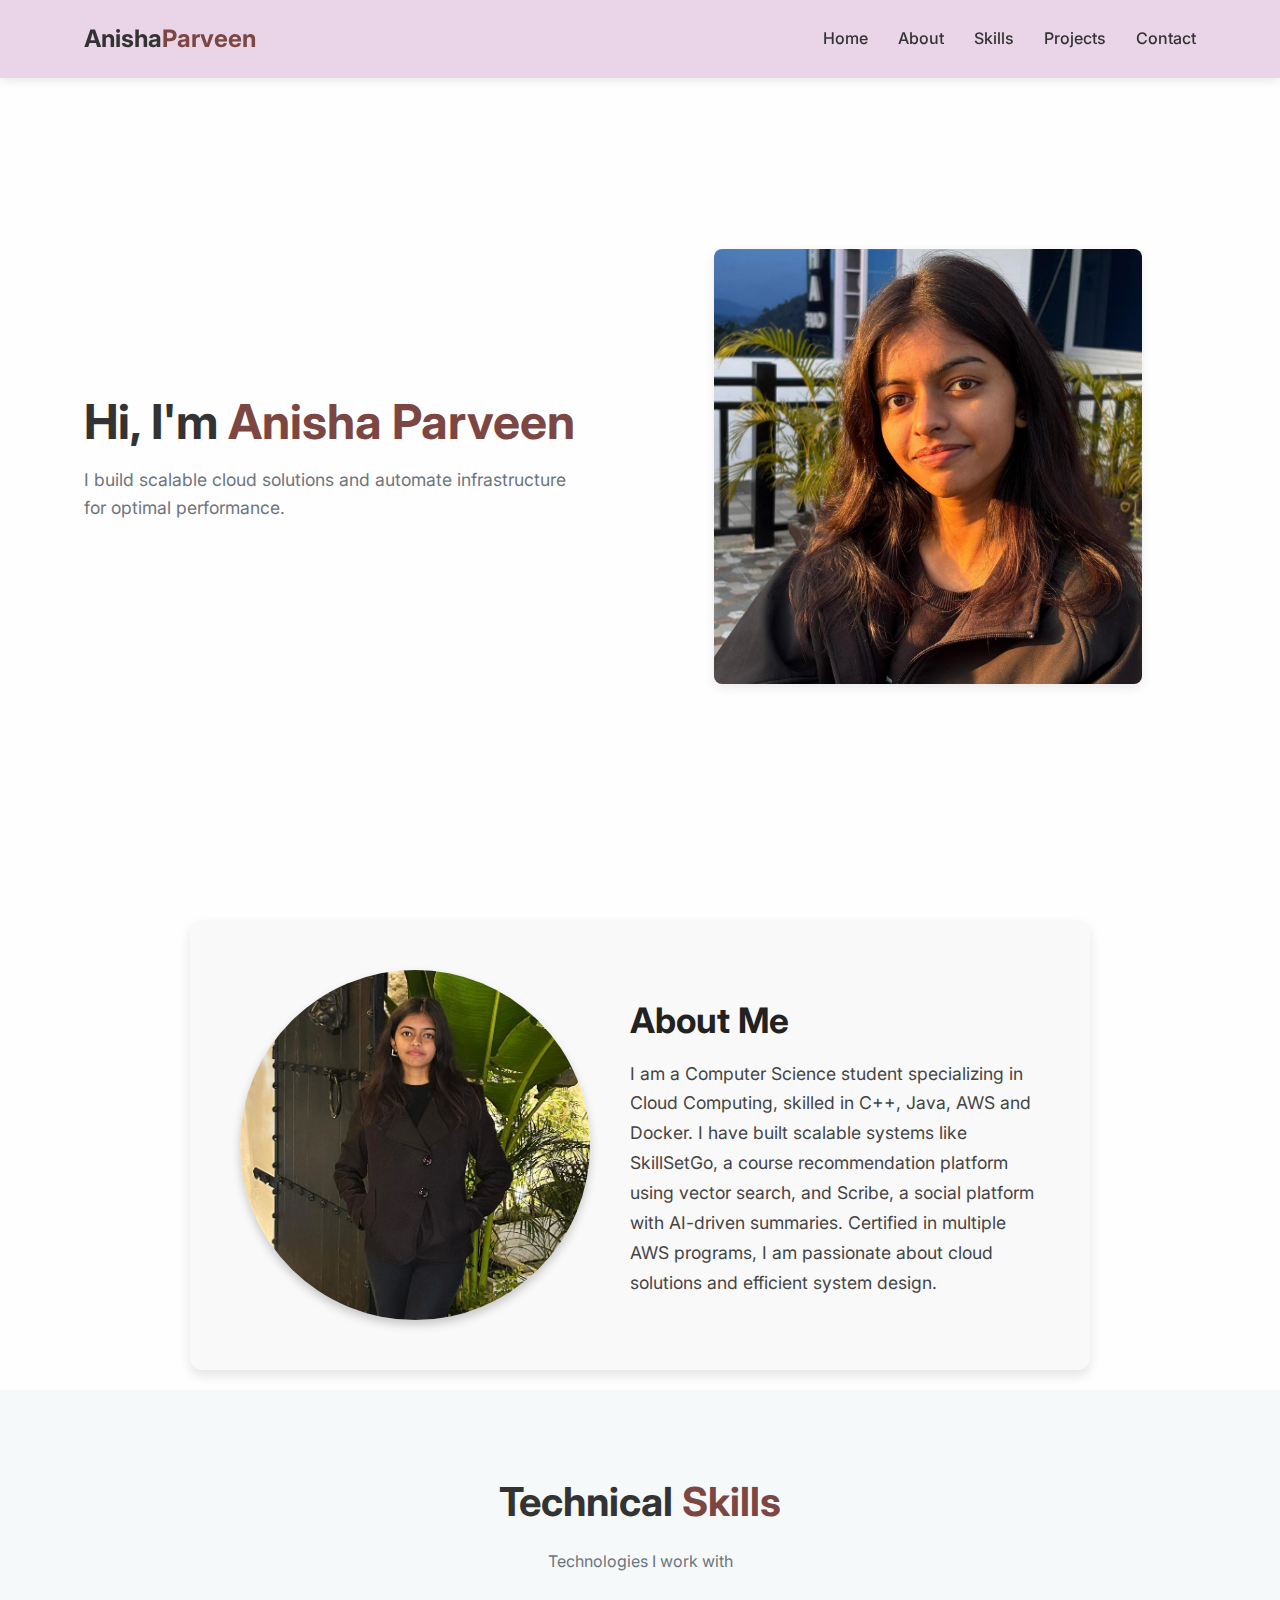
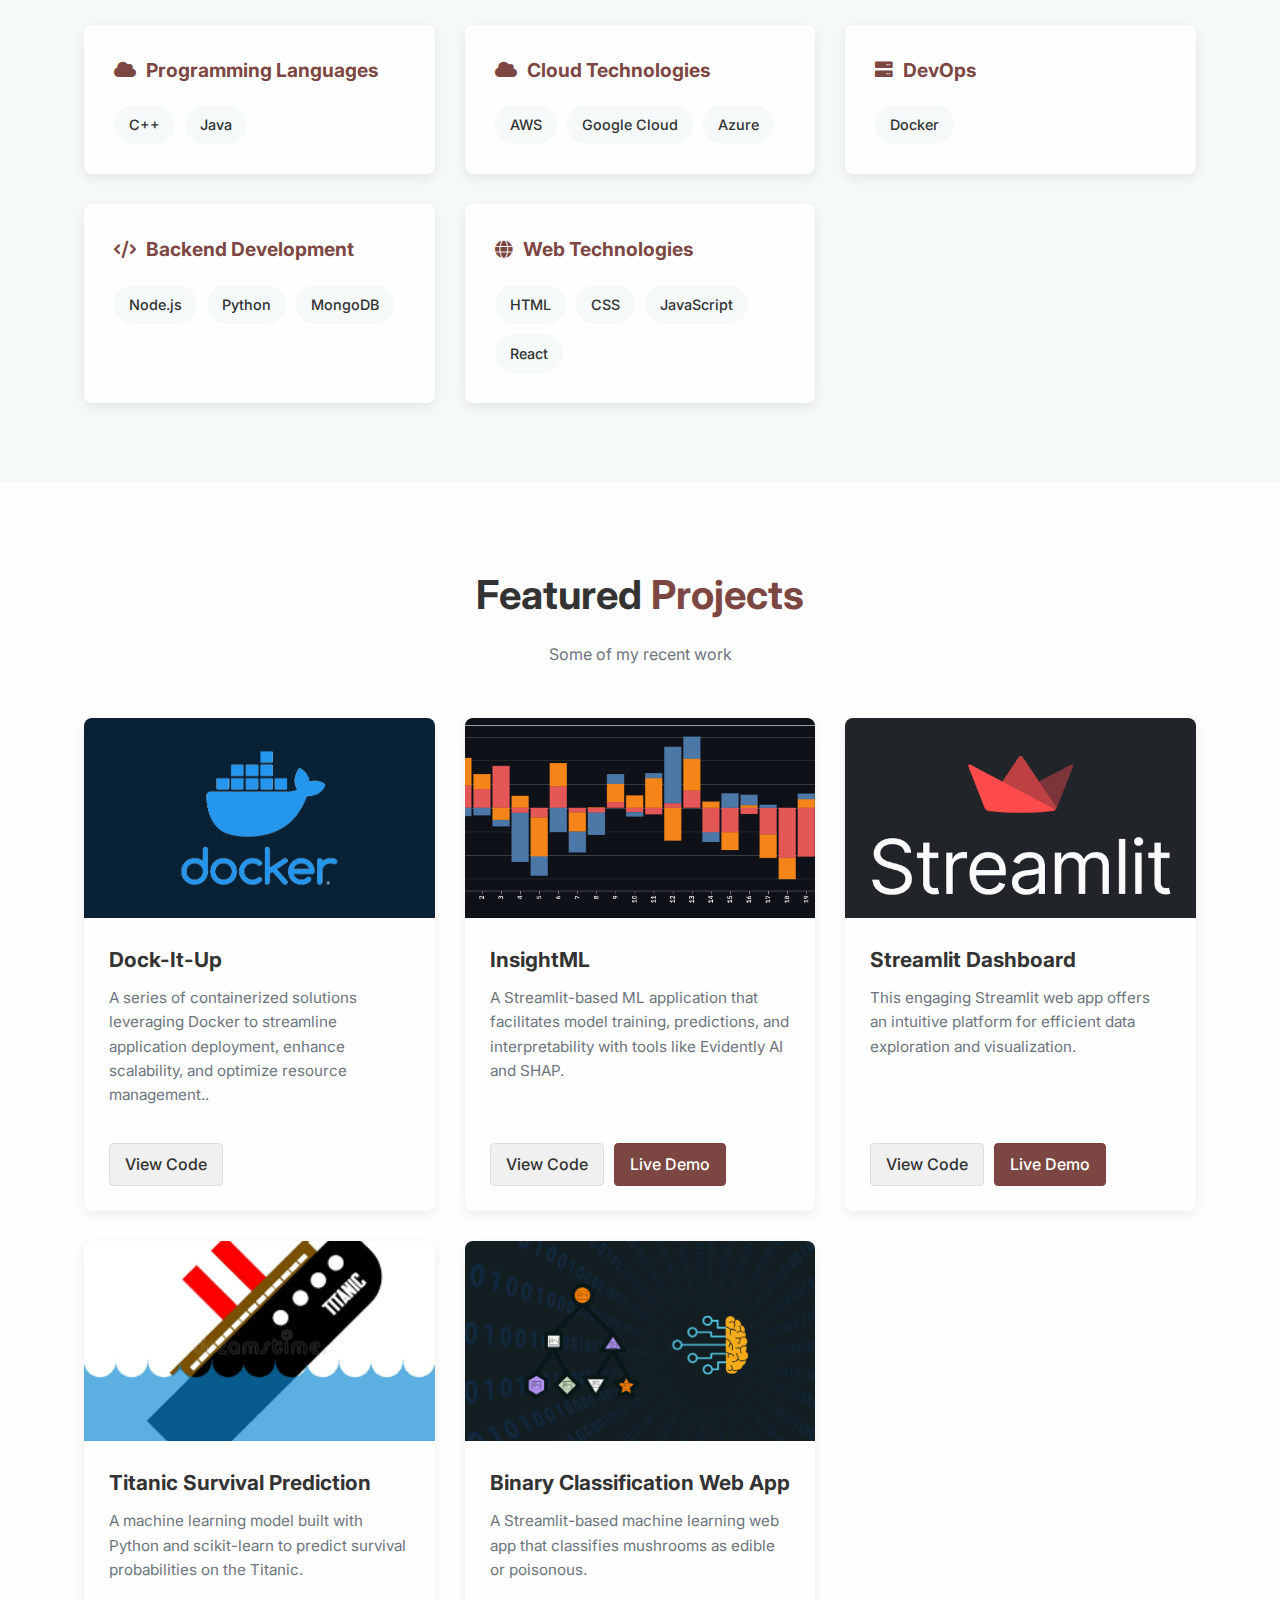
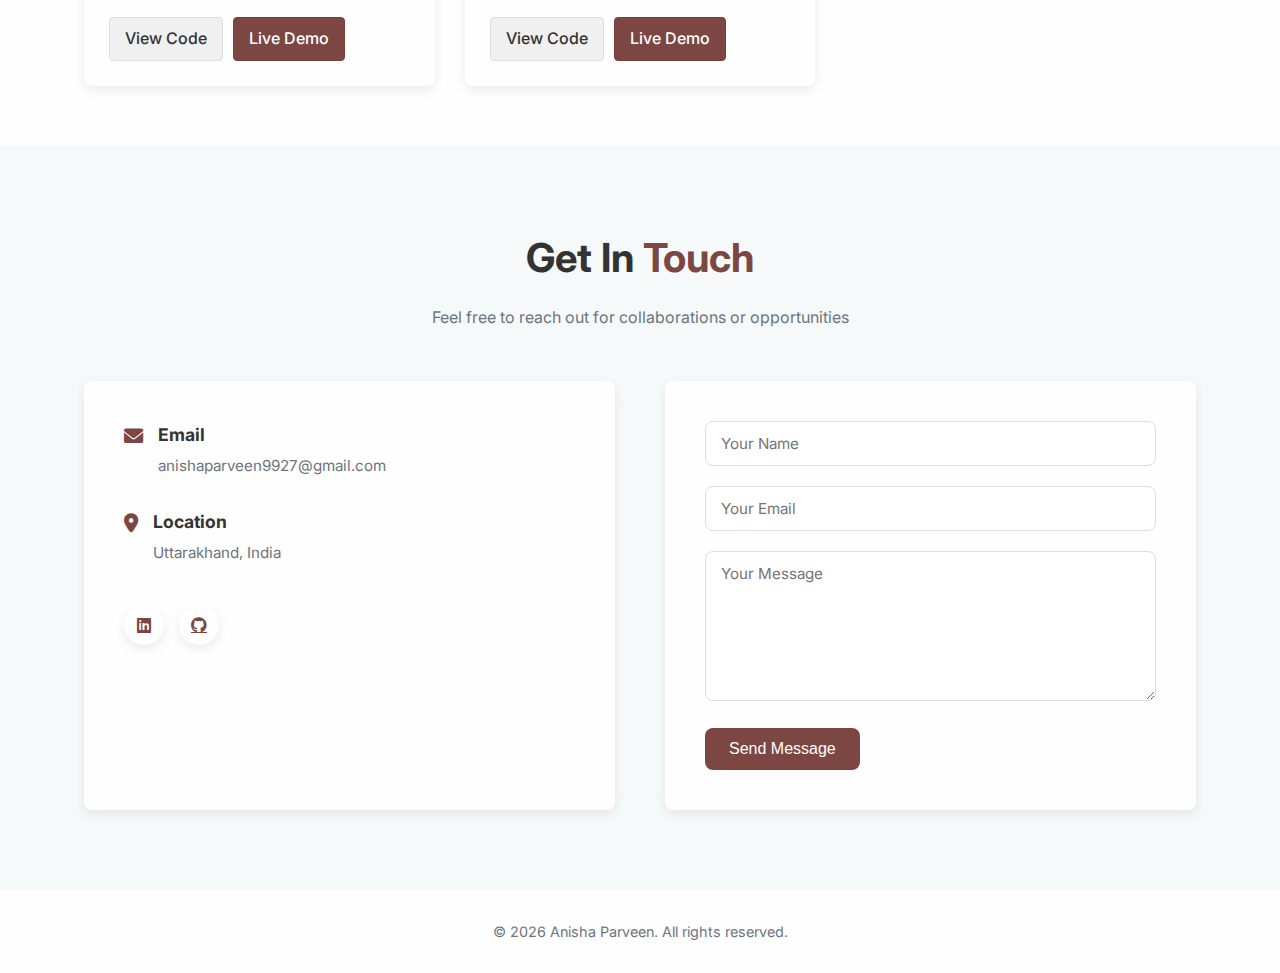
<file: index.html>
<!DOCTYPE html>
<html lang="en">
<head>
    <meta charset="UTF-8">
    <meta name="viewport" content="width=device-width, initial-scale=1.0">
    <title>Anisha Parveen</title>
    <link rel="stylesheet" href="styles.css">
    <link rel="stylesheet" href="https://cdnjs.cloudflare.com/ajax/libs/font-awesome/6.0.0-beta3/css/all.min.css">
    <link href="https://fonts.googleapis.com/css2?family=Inter:wght@300;400;500;600;700&display=swap" rel="stylesheet">
</head>
<body>
    <!-- Navbar -->
    <nav class="navbar">
        <div class="container">
            <a href="#" class="logo">Anisha<span>Parveen</span></a>
            <ul class="nav-links">
                <li><a href="#home">Home</a></li>
                <li><a href="#about">About</a></li>
                <li><a href="#skills">Skills</a></li>
                <li><a href="#work">Projects</a></li>
                <li><a href="#contact">Contact</a></li>
            </ul>
            <div class="hamburger">
                <div class="line"></div>
                <div class="line"></div>
                <div class="line"></div>
            </div>
        </div>
    </nav>

    <!-- Home Section -->
    <section id="home" class="home">
        <div class="container">
            <div class="home-content">
                <h1>Hi, I'm <span>Anisha Parveen</span></h1>
                <!-- <p class="subtitle">Cloud Computing Specialist | Backend Developer | DevOps Engineer</p> -->
                <p>I build scalable cloud solutions and automate infrastructure for optimal performance.</p>
            </div>
            <div class="home-image">
                <img src="img/profile.jpg" alt="Anisha Parveen">
            </div>
        </div>
    </section>

    <section id="about">
        <div class="about-image">
            <img src="img/profile1.jpg" alt="Anisha Praveen">
        </div>
        <div class="about-content">
            <h2>About Me</h2>
            <p>I am a Computer Science student specializing in Cloud Computing, skilled in C++, Java, AWS and Docker. I have built scalable systems like SkillSetGo, a course recommendation platform using vector search, and Scribe, a social platform with AI-driven summaries. Certified in multiple AWS programs, I am passionate about cloud solutions and efficient system design.</p>
            <!-- <p>I am particularly interested in personalized learning pathways and course recommendation systems. My projects focus on improving user experiences and optimizing system performance.</p> -->
        </div>
    </section>
    

   <!-- Skills Section -->
   <section id="skills" class="skills">
    <div class="container">
        <h2 class="section-title">Technical <span>Skills</span></h2>
        <p class="section-subtitle">Technologies I work with</p>
        <div class="skills-container">
            <div class="skill-category">
                <h3><i class="fas fa-cloud"></i> Programming Languages</h3>
                <div class="skill-tags">
                    <span>C++</span>
                    <span>Java</span>
                </div>
            </div>
            <div class="skill-category">
                <h3><i class="fas fa-cloud"></i> Cloud Technologies</h3>
                <div class="skill-tags">
                    <span>AWS</span>
                    <span>Google Cloud</span>
                    <span>Azure</span>
                </div>
            </div>
            
            <div class="skill-category">
                <h3><i class="fas fa-server"></i> DevOps</h3>
                <div class="skill-tags">
                    <span>Docker</span>
<!--                     <span>Kubernetes</span> -->
                </div>
            </div>
            
            <div class="skill-category">
                <h3><i class="fas fa-code"></i> Backend Development</h3>
                <div class="skill-tags">
                    <span>Node.js</span>
                    <span>Python</span>
                    <span>MongoDB</span>
                </div>
            </div>
            
            <div class="skill-category">
                <h3><i class="fas fa-globe"></i> Web Technologies</h3>
                <div class="skill-tags">
                    <span>HTML</span>
                    <span>CSS</span>
                    <span>JavaScript</span>
                    <span>React</span>
                </div>
            </div>
        </div>
    </div>
</section>


    <!-- Work Section -->
    <section id="work" class="work">
        <div class="container">
            <h2 class="section-title">Featured <span>Projects</span></h2>
            <p class="section-subtitle">Some of my recent work</p>
            <div class="projects-grid">
                <div class="project-card">
                    <div class="project-image">
                        <img src="img/project1.avif" alt="Dock-It-Up">
                    </div>
                    <div class="project-content">
                        <h3>Dock-It-Up</h3>
                        <p>A series of containerized solutions leveraging Docker to streamline application deployment, enhance scalability, and optimize resource management..</p>
                        <div class="project-buttons">
                            <a href="https://github.com/anisha992/Dock-It-Up" class="project-button code-button">View Code</a>
                            <!-- <a href="#" class="project-button demo-button">Live Demo</a> -->
                        </div>
                    </div>
                </div>
                <div class="project-card">
                    <div class="project-image">
                        <img src="img/project2.png" alt="InsightML">
                    </div>
                    <div class="project-content">
                        <h3>InsightML</h3>
                        <p>A Streamlit-based ML application that facilitates model training, predictions, and interpretability with tools like Evidently AI and SHAP.</p>
                        <div class="project-buttons">
                            <a href="https://github.com/anisha992/InsightML" class="project-button code-button">View Code</a>
                            <a href="https://insightml-75c9vyhfpc5ezb8k2pi353.streamlit.app/" class="project-button demo-button">Live Demo</a>
                        </div>
                    </div>
                </div>
                <div class="project-card">
                    <div class="project-image">
                        <img src="img/project3.png" alt="Streamlit Dashboard">
                    </div>
                    <div class="project-content">
                        <h3>Streamlit Dashboard</h3>
                        <p>This engaging Streamlit web app offers an intuitive platform for efficient data exploration and visualization.</p>
                        <div class="project-buttons">
                            <a href="https://github.com/anisha992/Streamlit-Dashboard" class="project-button code-button">View Code</a>
                            <a href="https://app-dashboard-juaecfjstscxmi2uurr6ra.streamlit.app/" class="project-button demo-button">Live Demo</a>
                        </div>
                    </div>
                </div>
                <div class="project-card">
                    <div class="project-image">
                        <img src="img/project4.png" alt="Titanic Survival Prediction">
                    </div>
                    <div class="project-content">
                        <h3>Titanic Survival Prediction</h3>
                        <p>A machine learning model built with Python and scikit-learn to predict survival probabilities on the Titanic.</p>
                        <div class="project-buttons">
                            <a href="https://github.com/anisha992/Titanic-Survival-Prediction" class="project-button code-button">View Code</a>
                            <a href="https://titanic-survival-prediction-imtbqclgze8shxwr2z75ns.streamlit.app/" class="project-button demo-button">Live Demo</a>
                        </div>
                    </div>
                </div>
                <div class="project-card">
                    <div class="project-image">
                        <img src="img/project5.png" alt="Binary Classification Web App">
                    </div>
                    <div class="project-content">
                        <h3>Binary Classification Web App</h3>
                        <p>A Streamlit-based machine learning web app that classifies mushrooms as edible or poisonous.</p>
                        <div class="project-buttons">
                            <a href="https://github.com/anisha992/Binary-Classification-Web-App" class="project-button code-button">View Code</a>
                            <a href="https://binary-classification-web-app-nu453cx2nh3j8appzksdekz.streamlit.app/" class="project-button demo-button">Live Demo</a>
                        </div>
                    </div>
                </div>
            </div>
        </div>
    </section>

    <!-- Contact Section -->
    <section id="contact" class="contact">
        <div class="container">
            <h2 class="section-title">Get In <span>Touch</span></h2>
            <p class="section-subtitle">Feel free to reach out for collaborations or opportunities</p>
            
            <div class="contact-content">
                <div class="contact-info">
                    <div class="info-item">
                        <i class="fas fa-envelope"></i>
                        <div>
                            <h4>Email</h4>
                            <p>anishaparveen9927@gmail.com</p>
                        </div>
                    </div>
                    <div class="info-item">
                        <i class="fas fa-map-marker-alt"></i>
                        <div>
                            <h4>Location</h4>
                            <p>Uttarakhand, India</p>
                        </div>
                    </div>
                    <div class="social-links">
                        <a href="https://www.linkedin.com/in/anisha-parveen-5b1657284/" target="_blank"><i class="fab fa-linkedin"></i></a>
                        <a href="https://github.com/anisha992" target="_blank"><i class="fab fa-github"></i></a>
                        <!-- <a href="https://twitter.com" target="_blank"><i class="fab fa-twitter"></i></a> -->
                    </div>
                </div>
                
                <form class="contact-form">
                    <div class="form-group">
                        <input type="text" placeholder="Your Name" required>
                    </div>
                    <div class="form-group">
                        <input type="email" placeholder="Your Email" required>
                    </div>
                    <div class="form-group">
                        <textarea placeholder="Your Message" required></textarea>
                    </div>
                    <button type="submit" class="btn">Send Message</button>
                </form>
            </div>
        </div>
    </section>

    <!-- Footer -->
    <footer class="footer">
        <div class="container">
            <p>&copy; <span id="year"></span> Anisha Parveen. All rights reserved.</p>
        </div>
    </footer>

    <script src="main.js"></script>
</body>
</html>
</file>
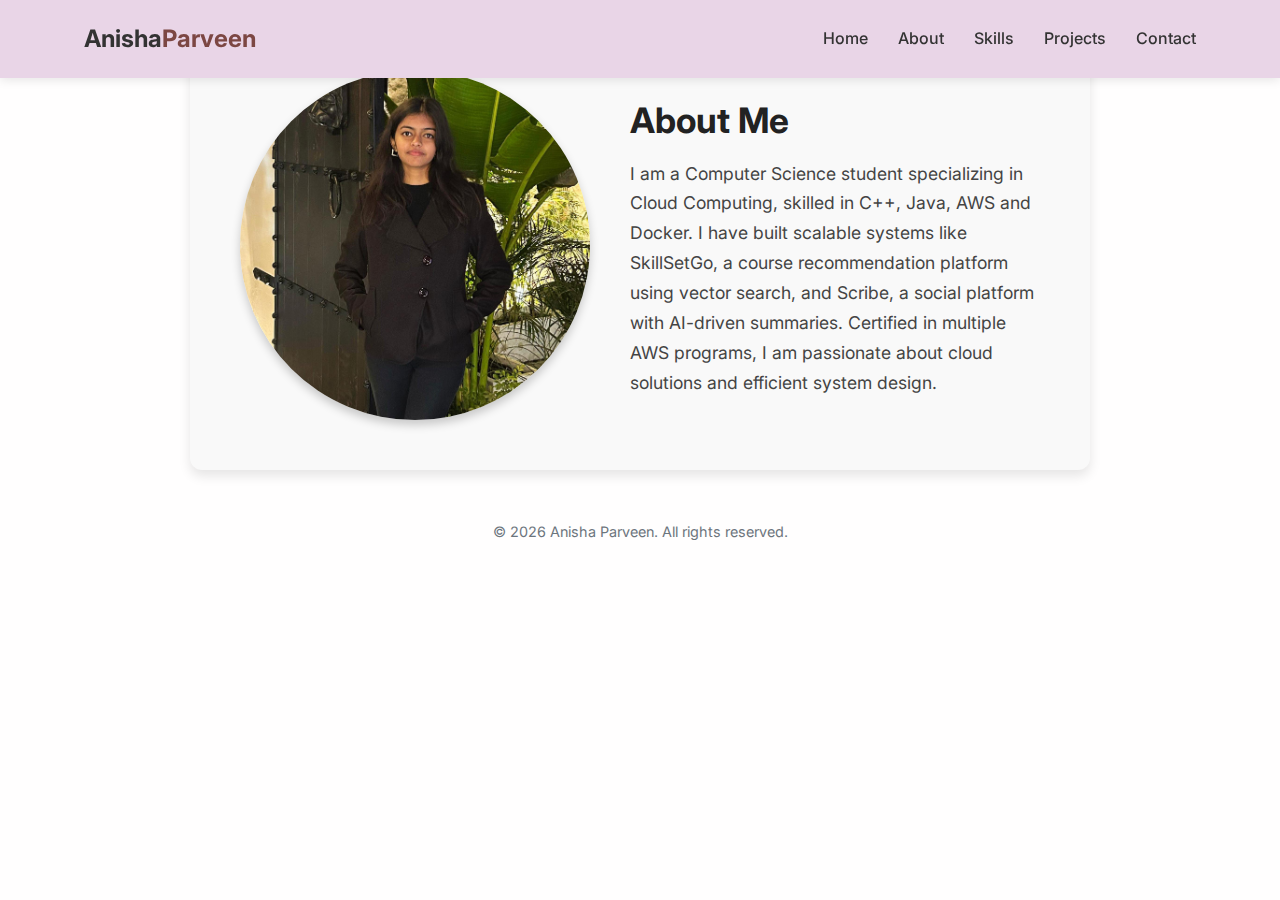
<file: about.html>
<!DOCTYPE html>
<html lang="en">
<head>
    <meta charset="UTF-8">
    <meta name="viewport" content="width=device-width, initial-scale=1.0">
    <title>About - Anisha Parveen</title>
    <link rel="stylesheet" href="styles.css">
    <link rel="stylesheet" href="https://cdnjs.cloudflare.com/ajax/libs/font-awesome/6.0.0-beta3/css/all.min.css">
    <link href="https://fonts.googleapis.com/css2?family=Inter:wght@300;400;500;600;700&display=swap" rel="stylesheet">
</head>
<body>
    <!-- Navbar -->
    <nav class="navbar">
        <div class="container">
            <a href="index.html" class="logo">Anisha<span>Parveen</span></a>
            <ul class="nav-links">
                <li><a href="index.html">Home</a></li>
                <li><a href="about.html">About</a></li>
                <li><a href="skills.html">Skills</a></li>
                <li><a href="projects.html">Projects</a></li>
                <li><a href="contact.html">Contact</a></li>
            </ul>
            <div class="hamburger">
                <div class="line"></div>
                <div class="line"></div>
                <div class="line"></div>
            </div>
        </div>
    </nav>

    <!-- About Section -->
    <div class="page-content">
        <section id="about">
            <div class="about-image">
                <img src="img/profile1.jpg" alt="Anisha Praveen">
            </div>
            <div class="about-content">
                <h2>About Me</h2>
                <p>I am a Computer Science student specializing in Cloud Computing, skilled in C++, Java, AWS and Docker. I have built scalable systems like SkillSetGo, a course recommendation platform using vector search, and Scribe, a social platform with AI-driven summaries. Certified in multiple AWS programs, I am passionate about cloud solutions and efficient system design.</p>
            </div>
        </section>
    </div>
    
    <!-- Footer -->
    <footer class="footer">
        <div class="container">
            <p>&copy; <span id="year"></span> Anisha Parveen. All rights reserved.</p>
        </div>
    </footer>

    <script src="main.js"></script>
</body>
</html>
</file>
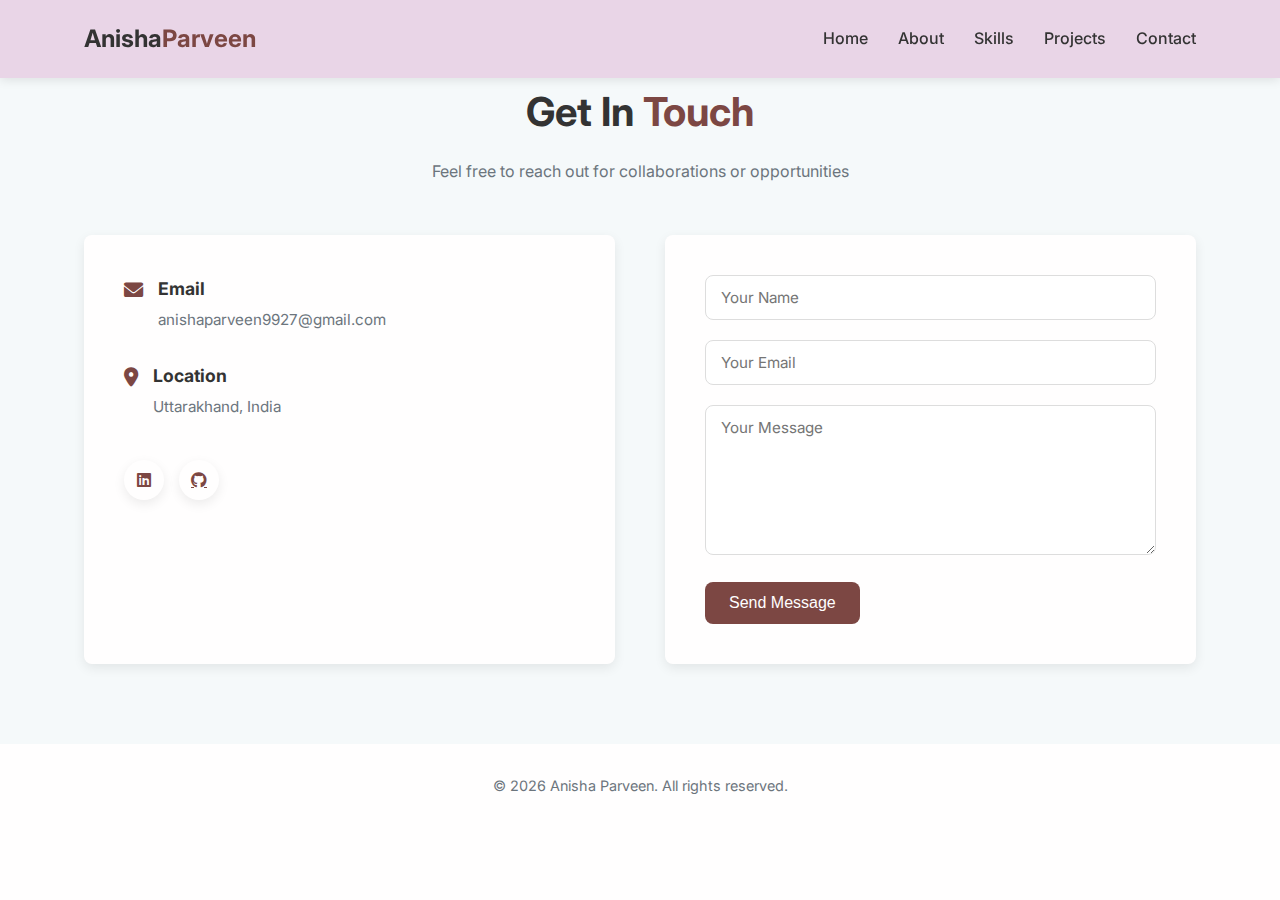
<file: contact.html>
<!DOCTYPE html>
<html lang="en">
<head>
    <meta charset="UTF-8">
    <meta name="viewport" content="width=device-width, initial-scale=1.0">
    <title>Contact - Anisha Parveen</title>
    <link rel="stylesheet" href="styles.css">
    <link rel="stylesheet" href="https://cdnjs.cloudflare.com/ajax/libs/font-awesome/6.0.0-beta3/css/all.min.css">
    <link href="https://fonts.googleapis.com/css2?family=Inter:wght@300;400;500;600;700&display=swap" rel="stylesheet">
</head>
<body>
    <!-- Navbar -->
    <nav class="navbar">
        <div class="container">
            <a href="index.html" class="logo">Anisha<span>Parveen</span></a>
            <ul class="nav-links">
                <li><a href="index.html">Home</a></li>
                <li><a href="about.html">About</a></li>
                <li><a href="skills.html">Skills</a></li>
                <li><a href="projects.html">Projects</a></li>
                <li><a href="contact.html">Contact</a></li>
            </ul>
            <div class="hamburger">
                <div class="line"></div>
                <div class="line"></div>
                <div class="line"></div>
            </div>
        </div>
    </nav>

    <!-- Contact Section -->
    <section id="contact" class="contact page-content">
        <div class="container">
            <h2 class="section-title">Get In <span>Touch</span></h2>
            <p class="section-subtitle">Feel free to reach out for collaborations or opportunities</p>
            
            <div class="contact-content">
                <div class="contact-info">
                    <div class="info-item">
                        <i class="fas fa-envelope"></i>
                        <div>
                            <h4>Email</h4>
                            <p>anishaparveen9927@gmail.com</p>
                        </div>
                    </div>
                    <div class="info-item">
                        <i class="fas fa-map-marker-alt"></i>
                        <div>
                            <h4>Location</h4>
                            <p>Uttarakhand, India</p>
                        </div>
                    </div>
                    <div class="social-links">
                        <a href="https://www.linkedin.com/in/anisha-parveen-5b1657284/" target="_blank"><i class="fab fa-linkedin"></i></a>
                        <a href="https://github.com/anisha992" target="_blank"><i class="fab fa-github"></i></a>
                    </div>
                </div>
                
                <form class="contact-form">
                    <div class="form-group">
                        <input type="text" placeholder="Your Name" required>
                    </div>
                    <div class="form-group">
                        <input type="email" placeholder="Your Email" required>
                    </div>
                    <div class="form-group">
                        <textarea placeholder="Your Message" required></textarea>
                    </div>
                    <button type="submit" class="btn">Send Message</button>
                </form>
            </div>
        </div>
    </section>

    <!-- Footer -->
    <footer class="footer">
        <div class="container">
            <p>&copy; <span id="year"></span> Anisha Parveen. All rights reserved.</p>
        </div>
    </footer>

    <script src="main.js"></script>
</body>
</html>
</file>
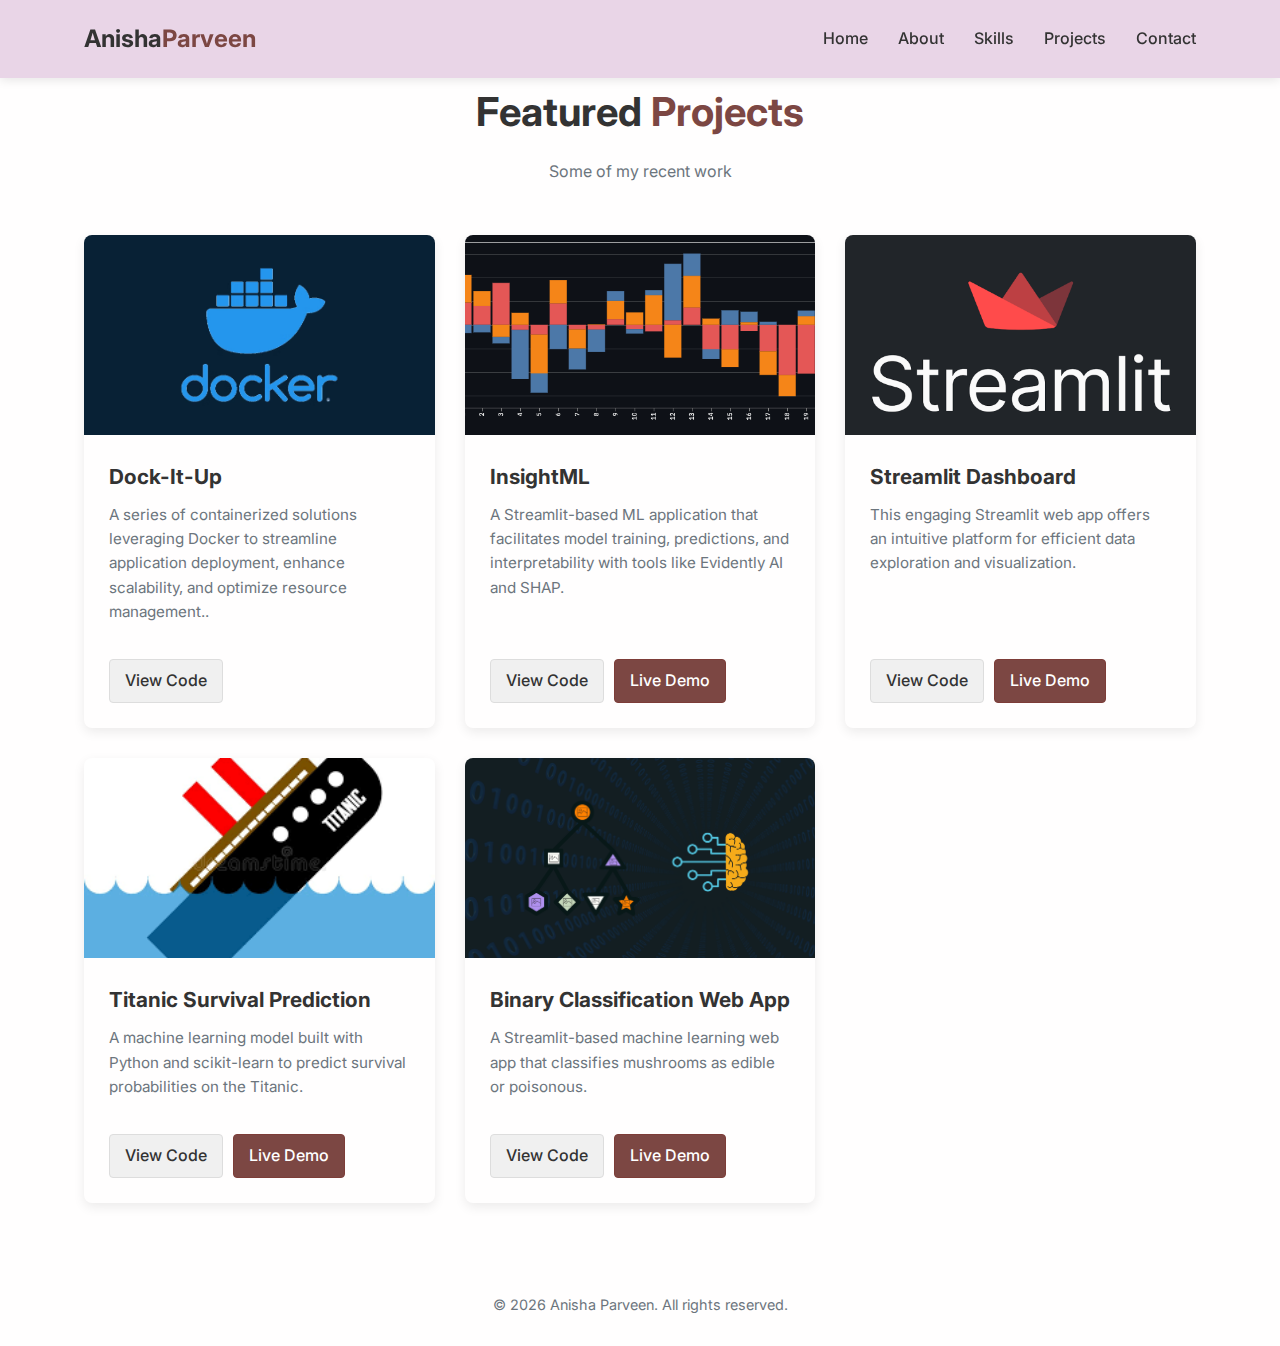
<file: projects.html>
<!DOCTYPE html>
<html lang="en">
<head>
    <meta charset="UTF-8">
    <meta name="viewport" content="width=device-width, initial-scale=1.0">
    <title>Projects - Anisha Parveen</title>
    <link rel="stylesheet" href="styles.css">
    <link rel="stylesheet" href="https://cdnjs.cloudflare.com/ajax/libs/font-awesome/6.0.0-beta3/css/all.min.css">
    <link href="https://fonts.googleapis.com/css2?family=Inter:wght@300;400;500;600;700&display=swap" rel="stylesheet">
</head>
<body>
    <!-- Navbar -->
    <nav class="navbar">
        <div class="container">
            <a href="index.html" class="logo">Anisha<span>Parveen</span></a>
            <ul class="nav-links">
                <li><a href="index.html">Home</a></li>
                <li><a href="about.html">About</a></li>
                <li><a href="skills.html">Skills</a></li>
                <li><a href="projects.html">Projects</a></li>
                <li><a href="contact.html">Contact</a></li>
            </ul>
            <div class="hamburger">
                <div class="line"></div>
                <div class="line"></div>
                <div class="line"></div>
            </div>
        </div>
    </nav>

    <!-- Projects Section -->
    <section id="work" class="work page-content">
        <div class="container">
            <h2 class="section-title">Featured <span>Projects</span></h2>
            <p class="section-subtitle">Some of my recent work</p>
            <div class="projects-grid">
                <div class="project-card">
                    <div class="project-image">
                        <img src="img/project1.avif" alt="Dock-It-Up">
                    </div>
                    <div class="project-content">
                        <h3>Dock-It-Up</h3>
                        <p>A series of containerized solutions leveraging Docker to streamline application deployment, enhance scalability, and optimize resource management..</p>
                        <div class="project-buttons">
                            <a href="https://github.com/anisha992/Dock-It-Up" class="project-button code-button">View Code</a>
                        </div>
                    </div>
                </div>
                <div class="project-card">
                    <div class="project-image">
                        <img src="img/project2.png" alt="InsightML">
                    </div>
                    <div class="project-content">
                        <h3>InsightML</h3>
                        <p>A Streamlit-based ML application that facilitates model training, predictions, and interpretability with tools like Evidently AI and SHAP.</p>
                        <div class="project-buttons">
                            <a href="https://github.com/anisha992/InsightML" class="project-button code-button">View Code</a>
                            <a href="https://insightml-vo9r5de4g8thgpvmkt5jas.streamlit.app/" class="project-button demo-button">Live Demo</a>
                        </div>
                    </div>
                </div>
                <div class="project-card">
                    <div class="project-image">
                        <img src="img/project3.png" alt="Streamlit Dashboard">
                    </div>
                    <div class="project-content">
                        <h3>Streamlit Dashboard</h3>
                        <p>This engaging Streamlit web app offers an intuitive platform for efficient data exploration and visualization.</p>
                        <div class="project-buttons">
                            <a href="https://github.com/anisha992/Streamlit-Dashboard" class="project-button code-button">View Code</a>
                            <a href="https://app-dashboard-juaecfjstscxmi2uurr6ra.streamlit.app/" class="project-button demo-button">Live Demo</a>
                        </div>
                    </div>
                </div>
                <div class="project-card">
                    <div class="project-image">
                        <img src="img/project4.png" alt="Titanic Survival Prediction">
                    </div>
                    <div class="project-content">
                        <h3>Titanic Survival Prediction</h3>
                        <p>A machine learning model built with Python and scikit-learn to predict survival probabilities on the Titanic.</p>
                        <div class="project-buttons">
                            <a href="https://github.com/anisha992/Titanic-Survival-Prediction" class="project-button code-button">View Code</a>
                            <a href="https://titanic-survival-prediction-imtbqclgze8shxwr2z75ns.streamlit.app/" class="project-button demo-button">Live Demo</a>
                        </div>
                    </div>
                </div>
                <div class="project-card">
                    <div class="project-image">
                        <img src="img/project5.png" alt="Binary Classification Web App">
                    </div>
                    <div class="project-content">
                        <h3>Binary Classification Web App</h3>
                        <p>A Streamlit-based machine learning web app that classifies mushrooms as edible or poisonous.</p>
                        <div class="project-buttons">
                            <a href="https://github.com/anisha992/Binary-Classification-Web-App" class="project-button code-button">View Code</a>
                            <a href="https://binary-classification-web-app-nu453cx2nh3j8appzksdekz.streamlit.app/" class="project-button demo-button">Live Demo</a>
                        </div>
                    </div>
                </div>
            </div>
        </div>
    </section>

    <!-- Footer -->
    <footer class="footer">
        <div class="container">
            <p>&copy; <span id="year"></span> Anisha Parveen. All rights reserved.</p>
        </div>
    </footer>

    <script src="main.js"></script>
</body>
</html>
</file>
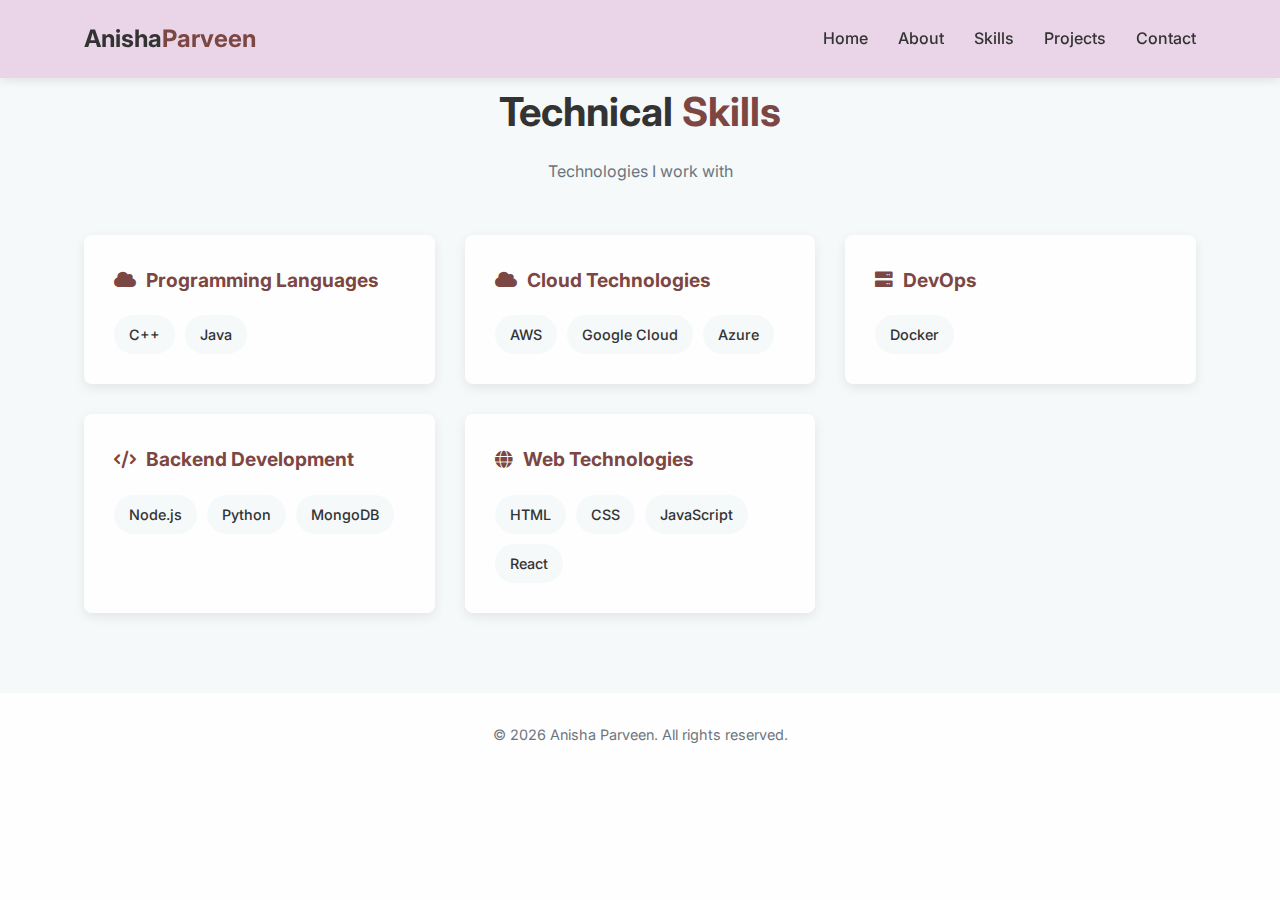
<file: skills.html>
<!DOCTYPE html>
<html lang="en">
<head>
    <meta charset="UTF-8">
    <meta name="viewport" content="width=device-width, initial-scale=1.0">
    <title>Skills - Anisha Parveen</title>
    <link rel="stylesheet" href="styles.css">
    <link rel="stylesheet" href="https://cdnjs.cloudflare.com/ajax/libs/font-awesome/6.0.0-beta3/css/all.min.css">
    <link href="https://fonts.googleapis.com/css2?family=Inter:wght@300;400;500;600;700&display=swap" rel="stylesheet">
</head>
<body>
    <!-- Navbar -->
    <nav class="navbar">
        <div class="container">
            <a href="index.html" class="logo">Anisha<span>Parveen</span></a>
            <ul class="nav-links">
                <li><a href="index.html">Home</a></li>
                <li><a href="about.html">About</a></li>
                <li><a href="skills.html">Skills</a></li>
                <li><a href="projects.html">Projects</a></li>
                <li><a href="contact.html">Contact</a></li>
            </ul>
            <div class="hamburger">
                <div class="line"></div>
                <div class="line"></div>
                <div class="line"></div>
            </div>
        </div>
    </nav>

    <!-- Skills Section -->
    <section id="skills" class="skills page-content">
        <div class="container">
            <h2 class="section-title">Technical <span>Skills</span></h2>
            <p class="section-subtitle">Technologies I work with</p>
            <div class="skills-container">
                <div class="skill-category">
                    <h3><i class="fas fa-cloud"></i> Programming Languages</h3>
                    <div class="skill-tags">
                        <span>C++</span>
                        <span>Java</span>
                    </div>
                </div>
                <div class="skill-category">
                    <h3><i class="fas fa-cloud"></i> Cloud Technologies</h3>
                    <div class="skill-tags">
                        <span>AWS</span>
                        <span>Google Cloud</span>
                        <span>Azure</span>
                    </div>
                </div>
                
                <div class="skill-category">
                    <h3><i class="fas fa-server"></i> DevOps</h3>
                    <div class="skill-tags">
                        <span>Docker</span>
                    </div>
                </div>
                
                <div class="skill-category">
                    <h3><i class="fas fa-code"></i> Backend Development</h3>
                    <div class="skill-tags">
                        <span>Node.js</span>
                        <span>Python</span>
                        <span>MongoDB</span>
                    </div>
                </div>
                
                <div class="skill-category">
                    <h3><i class="fas fa-globe"></i> Web Technologies</h3>
                    <div class="skill-tags">
                        <span>HTML</span>
                        <span>CSS</span>
                        <span>JavaScript</span>
                        <span>React</span>
                    </div>
                </div>
            </div>
        </div>
    </section>

    <!-- Footer -->
    <footer class="footer">
        <div class="container">
            <p>&copy; <span id="year"></span> Anisha Parveen. All rights reserved.</p>
        </div>
    </footer>

    <script src="main.js"></script>
</body>
</html>
</file>
<file: styles.css>
/* Modern Teal Theme Base Styles */
:root {
    --primary-color: #7c4743;  /* Changed to #ad9290 */
    --primary-dark: #615c56;  /* Adjusted for darker shade */
    --secondary-color: #F5F9FA;
    --text-color: #333333;
    --light-text: #6C757D;
    --white: #fffefe;
    --border-radius: 8px;
    --box-shadow: 0 4px 12px rgba(0, 0, 0, 0.08);
    --transition: all 0.3s ease;
}

* {
    margin: 0;
    padding: 0;
    box-sizing: border-box;
}

body {
    font-family: 'Inter', sans-serif;
    line-height: 1.6;
    color: var(--text-color);
    background-color: var(--white);
    overflow-x: hidden;
}

.container {
    width: 90%;
    max-width: 1200px;
    margin: 0 auto;
    padding: 0 20px;
}

section {
    padding: 80px 0;
}

.section-title {
    font-size: 2.5rem;
    font-weight: 700;
    margin-bottom: 15px;
    text-align: center;
}

.section-title span {
    color: var(--primary-color);
}

.section-subtitle {
    font-size: 1rem;
    color: var(--light-text);
    text-align: center;
    margin-bottom: 50px;
}

.btn {
    display: inline-block;
    padding: 12px 24px;
    background-color: var(--primary-color);
    color: var(--white);
    border: none;
    border-radius: var(--border-radius);
    font-size: 1rem;
    font-weight: 500;
    text-decoration: none;
    cursor: pointer;
    transition: var(--transition);
}

.btn:hover {
    background-color: var(--primary-dark);
    transform: translateY(-3px);
    box-shadow: var(--box-shadow);
}

/* Navbar Styles */
.navbar {
    position: fixed;
    top: 0;
    left: 0;
    width: 100%;
    background-color: #e9d5e7;
    box-shadow: 0 2px 10px rgba(0, 0, 0, 0.1);
    z-index: 1000;
    padding: 20px 0;
    transition: var(--transition);
}

.navbar .container {
    display: flex;
    justify-content: space-between;
    align-items: center;
}

.logo {
    font-size: 1.5rem;
    font-weight: 700;
    color: var(--text-color);
    text-decoration: none;
}

.logo span {
    color: var(--primary-color);
}

.nav-links {
    display: flex;
    list-style: none;
}

.nav-links li {
    margin-left: 30px;
}

.nav-links a {
    color: var(--text-color);
    text-decoration: none;
    font-weight: 500;
    transition: var(--transition);
}

.nav-links a:hover {
    color: var(--primary-color);
}

.hamburger {
    display: none;
    cursor: pointer;
}

.hamburger .line {
    width: 25px;
    height: 3px;
    background-color: var(--text-color);
    margin: 5px;
    transition: var(--transition);
}

/* Home Section */
.home {
    padding-top: 120px;
    min-height: 100vh;
    display: flex;
    align-items: center;
}

.home .container {
    display: flex;
    align-items: center;
    justify-content: space-between;
}

.home-content {
    flex: 1;
    padding-right: 40px;
}

.home-content h1 {
    font-size: 3rem;
    font-weight: 700;
    margin-bottom: 15px;
    line-height: 1.2;
}

.home-content h1 span {
    color: var(--primary-color);
}

.home-content .subtitle {
    font-size: 1.2rem;
    color: var(--primary-color);
    margin-bottom: 15px;
    font-weight: 500;
}

.home-content p {
    font-size: 1.1rem;
    margin-bottom: 25px;
    color: var(--light-text);
    max-width: 500px;
}

.home-image {
    flex: 1;
    text-align: center;
}

.home-image img {
    max-width: 80%;
    height: 80%;
    border-radius: var(--border-radius);
    box-shadow: var(--box-shadow);
}
/* About */
#about {
    background-color: #f9f9f9;
    padding: 50px;
    border-radius: 12px;
    box-shadow: 0 6px 12px rgba(0, 0, 0, 0.1);
    margin: 20px auto;
    max-width: 900px;
    display: flex;
    align-items: center; /* Ensures proper vertical alignment */
    gap: 40px;
    flex-wrap: wrap; /* Ensures responsiveness */
}

.about-image {
    flex-shrink: 0;
    display: flex;
    justify-content: center;
    align-items: center;
}

.about-image img {
    width: 350px;
    height: 350px;
    border-radius: 50%;
    object-fit: cover;
    box-shadow: 0 5px 10px rgba(0, 0, 0, 0.2);
}

.about-content {
    flex: 1; /* Ensures text takes up available space */
    display: flex;
    flex-direction: column;
    justify-content: center; /* Centers text vertically */
    max-width: 600px;
}

#about h2 {
    color: #222;
    font-size: 2.2rem;
    margin-bottom: 10px;
}

#about p {
    color: #444;
    font-size: 1.1rem;
    line-height: 1.7;
}

/* Mobile Responsiveness */
@media (max-width: 768px) {
    #about {
        flex-direction: column;
        text-align: center;
        padding: 40px;
    }

    .about-image img {
        width: 400px;  /* Increased from 190px */
        height: 400px; /* Increased from 190px */
        border-radius: 50%;
        object-fit: cover;
        box-shadow: 0 5px 10px rgba(0, 0, 0, 0.2);
    }

    .about-content {
        max-width: 100%;
    }
}


/* Skills Section */
.skills {
    background-color: var(--secondary-color);
}

.skills-container {
    display: grid;
    grid-template-columns: repeat(auto-fill, minmax(280px, 1fr));
    gap: 30px;
    margin-top: 50px;
}

.skill-category {
    background-color: var(--white);
    padding: 30px;
    border-radius: var(--border-radius);
    box-shadow: var(--box-shadow);
    transition: var(--transition);
}

.skill-category:hover {
    transform: translateY(-5px);
}

.skill-category h3 {
    font-size: 1.2rem;
    margin-bottom: 20px;
    display: flex;
    align-items: center;
    gap: 10px;
    color: var(--primary-color);
}

.skill-category h3 i {
    font-size: 1.1rem;
}

.skill-tags {
    display: flex;
    flex-wrap: wrap;
    gap: 10px;
}

.skill-tags span {
    background-color: var(--secondary-color);
    color: var(--text-color);
    padding: 8px 15px;
    border-radius: 30px;
    font-size: 0.9rem;
    font-weight: 500;
}

/* Work Section */
.work {
    padding-bottom: 60px;
}

.projects-grid {
    display: grid;
    grid-template-columns: repeat(auto-fill, minmax(300px, 1fr));
    gap: 30px;
    margin-top: 50px;
}

.project-card {
    background-color: var(--white);
    border-radius: var(--border-radius);
    overflow: hidden;
    box-shadow: var(--box-shadow);
    transition: var(--transition);
    display: flex;
    flex-direction: column;
}

.project-card:hover {
    transform: translateY(-10px);
    box-shadow: 0 10px 20px rgba(0, 0, 0, 0.1);
}

.project-image {
    height: 200px;
    overflow: hidden;
}

.project-image img {
    width: 100%;
    height: 100%;
    object-fit: cover;
    transition: transform 0.5s ease;
}

.project-card:hover .project-image img {
    transform: scale(1.05);
}

.project-content {
    padding: 25px;
    flex-grow: 1;
    display: flex;
    flex-direction: column;
}

.project-content h3 {
    font-size: 1.3rem;
    margin-bottom: 10px;
}

.project-content p {
    color: var(--light-text);
    margin-bottom: 20px;
    font-size: 0.95rem;
    flex-grow: 1;
}

.project-tech {
    display: flex;
    flex-wrap: wrap;
    gap: 8px;
    margin-bottom: 20px;
}

.project-tech span {
    background-color: var(--secondary-color);
    color: var(--primary-color);
    padding: 6px 12px;
    border-radius: 30px;
    font-size: 0.8rem;
    font-weight: 500;
}

.project-link {
    color: var(--primary-color);
    font-weight: 600;
    text-decoration: none;
    transition: var(--transition);
    align-self: flex-start;
}

.project-link:hover {
    color: var(--primary-dark);
}

.project-link::after {
    content: '→';
    margin-left: 5px;
    transition: var(--transition);
}

.project-link:hover::after {
    margin-left: 10px;
}
.project-buttons {
    display: flex;
    gap: 10px;
    margin-top: 15px;
}

.project-button {
    padding: 8px 15px;
    border-radius: 4px;
    text-decoration: none;
    font-weight: 500;
    transition: all 0.3s ease;
}

.code-button {
    background-color: #f0f0f0;
    color: #333;
    border: 1px solid #ddd;
}

.code-button:hover {
    background-color: #e0e0e0;
}

.demo-button {
    background-color:  #7c4743;
    color: white;
    border: 1px solid  #7d3d38;
}

.demo-button:hover {
    background-color:  #884e4a;
}

/* Contact Section */
.contact {
    background-color: var(--secondary-color);
}

.contact-content {
    display: grid;
    grid-template-columns: 1fr 1fr;
    gap: 50px;
    margin-top: 50px;
}

.contact-info {
    background-color: var(--white);
    padding: 40px;
    border-radius: var(--border-radius);
    box-shadow: var(--box-shadow);
}

.info-item {
    display: flex;
    align-items: flex-start;
    gap: 15px;
    margin-bottom: 30px;
}

.info-item i {
    font-size: 1.2rem;
    color: var(--primary-color);
    margin-top: 5px;
}

.info-item h4 {
    font-size: 1.1rem;
    margin-bottom: 5px;
}

.info-item p {
    color: var(--light-text);
    font-size: 0.95rem;
}

.social-links {
    display: flex;
    gap: 15px;
    margin-top: 40px;
}

.social-links a {
    display: flex;
    align-items: center;
    justify-content: center;
    width: 40px;
    height: 40px;
    background-color: var(--white);
    color: var(--primary-color);
    border-radius: 50%;
    box-shadow: var(--box-shadow);
    transition: var(--transition);
}

.social-links a:hover {
    background-color: var(--primary-color);
    color: var(--white);
    transform: translateY(-3px);
}

.contact-form {
    background-color: var(--white);
    padding: 40px;
    border-radius: var(--border-radius);
    box-shadow: var(--box-shadow);
}

.form-group {
    margin-bottom: 20px;
}

.form-group input,
.form-group textarea {
    width: 100%;
    padding: 12px 15px;
    border: 1px solid #ddd;
    border-radius: var(--border-radius);
    font-family: 'Inter', sans-serif;
    transition: var(--transition);
    font-size: 0.95rem;
}

.form-group input:focus,
.form-group textarea:focus {
    outline: none;
    border-color: var(--primary-color);
    box-shadow: 0 0 0 3px rgba(173, 146, 144, 0.1);
}

.form-group textarea {
    min-height: 150px;
    resize: vertical;
}

/* Footer */
.footer {
    padding: 30px 0;
    text-align: center;
}

.footer p {
    color: var(--light-text);
    font-size: 0.9rem;
}

/* Responsive Styles */
@media (max-width: 992px) {
    .contact-content {
        grid-template-columns: 1fr;
        gap: 30px;
    }
    
    .home .container {
        flex-direction: column;
        text-align: center;
    }
    
    .home-content {
        padding-right: 0;
        margin-bottom: 40px;
    }
    
    .home-content p {
        max-width: 100%;
    }
}

@media (max-width: 768px) {
    .nav-links {
        position: fixed;
        top: 80px;
        left: -100%;
        width: 100%;
        height: calc(100vh - 80px);
        background-color: var(--white);
        flex-direction: column;
        align-items: center;
        justify-content: center;
        transition: var(--transition);
    }

    .nav-links.active {
        left: 0;
    }

    .nav-links li {
        margin: 15px 0;
    }

    .hamburger {
        display: block;
    }

    .hamburger.active .line:nth-child(1) {
        transform: rotate(-45deg) translate(-5px, 6px);
    }

    .hamburger.active .line:nth-child(2) {
        opacity: 0;
    }

    .hamburger.active .line:nth-child(3) {
        transform: rotate(45deg) translate(-5px, -6px);
    }

    .section-title {
        font-size: 2rem;
    }

    .home-content h1 {
        font-size: 2.5rem;
    }
}

@media (max-width: 576px) {
    section {
        padding: 60px 0;
    }

    .home-content h1 {
        font-size: 2rem;
    }
    
    .project-tech {
        margin-bottom: 15px;
    }
    
    .project-link {
        align-self: stretch;
        text-align: center;
    }
}
</file>
